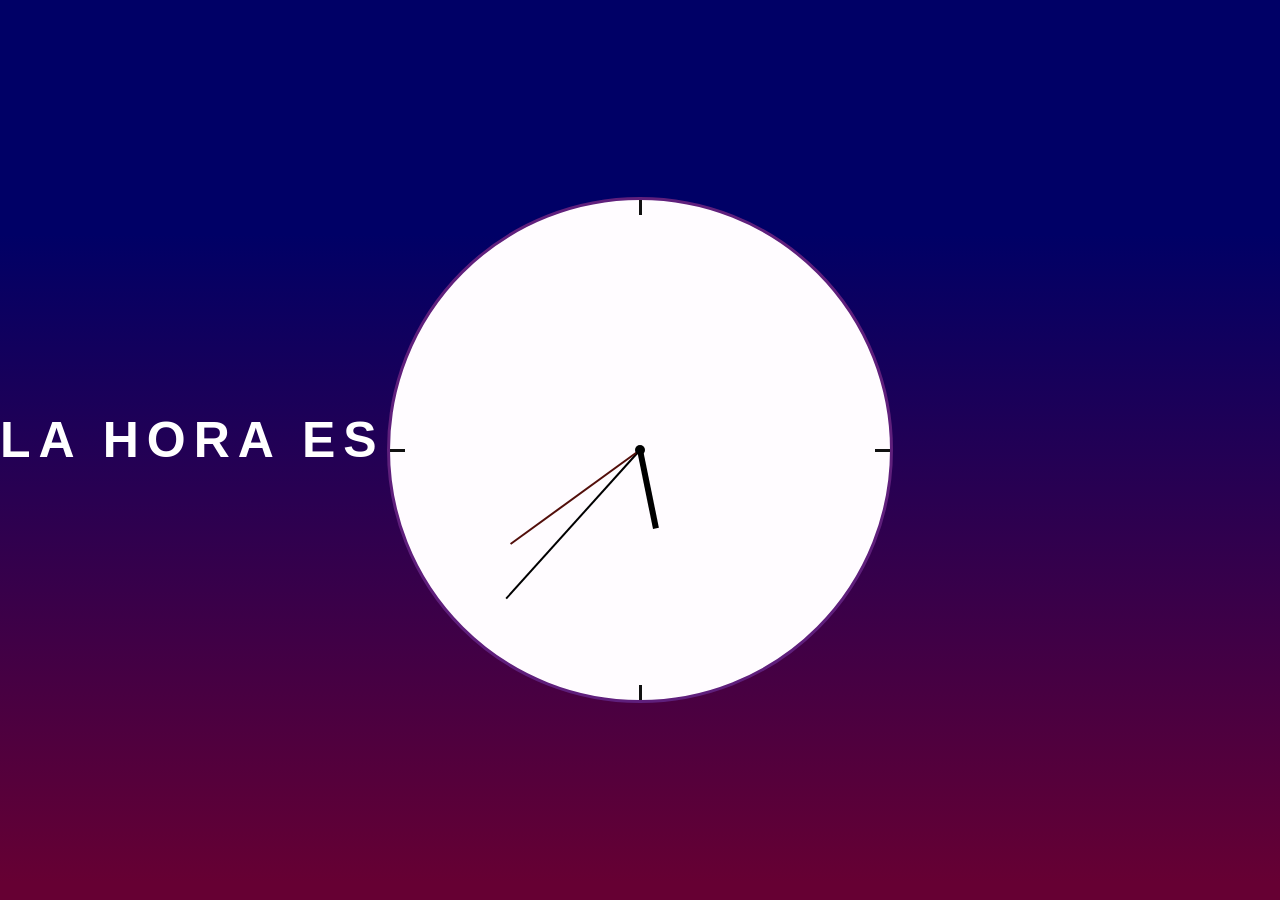
<file: JavaScript Project/index.html>
<html>
  <head>
      <title>Clock</title>
      <meta name="viewport" content="width=device-width, initial-scale=1">
      <link rel="stylesheet" href="diseno.css" />
  </head>

  <body>
    <div class="container">
        <span class="text1">La hora es</span>
      </div>

      <div class="clock">
          <div id="hours"></div>
          <div id="minutes"></div>
          <div id="seconds"></div>
          <div class="three"></div>
          <div class="six"></div>
          <div class="nine"></div>
          <div class="twelve"></div>
          <div class="center"></div>
      </div>

      <script type="text/javascript" src="codigo.js"></script>
  </body>  

  </html>
</file>
<file: JavaScript Project/diseno.css>
/* Titulo con animacion*/
*{
  padding: 0;
  margin: 0;
  font-family: sans-serif;
}
body{
  background: rgb(170, 25, 214);
}
.container{
  text-align: top;
  position: absolute;
  top: 50%;
  left: 50%;
  transform: translate(-50%,-50%);
  width: 100%;
}
.container span{
  text-transform: uppercase;
  display: block;
}
.text1{
  color: white;
  font-size: 50px;
  font-weight: 600;
  letter-spacing: 8px;
  margin-bottom: 20px;
  background: linear-gradient(to bottom,#000066 26%, #660033 98%)
  position: relative;
  animation: text 3s 1;
}
.text2{
  font-size: 30px;
  color: #6ab04c;
}

@keyframes text {
  0%{
    color: black;
    margin-bottom: -40px;
  }
  30%{
    letter-spacing: 25px;
    margin-bottom: -40px;
  }
  85%{
    letter-spacing: 8px;
    margin-bottom: -40px;
  }
}

/* Colores y texturas del reloj*/

* {
    margin: 0;
    padding: 0;
    border: 0;
  }
  /*color de fondo del reloj*/ 
  body {
    background: linear-gradient(to bottom,#000066 26%, #660033 98%);

  }
  
  .clock {
    height: 500px;
    width: 500px;
    background-color: #fffcff;
    border-radius: 100%;
    border: 3px solid #5f1f7c;
    margin: auto;
    position: absolute;
    top: 0;
    left: 0;
    bottom: 0;
    right: 0;
  }
  
  
  .twelve {
    position: absolute;
    width: 3px;
    height: 15px;
    background: #111111;
    left: 0;
    top: 0;
    right: 0;
    margin: 0 auto;
  }
  
  .three {
    position: absolute;
    width: 15px;
    height: 3px;
    background: #111111;
    top: 0;
    bottom: 0;
    right: 0;
    margin: auto 0;
  }
  
  .six {
    position: absolute;
    width: 3px;
    height: 15px;
    background: #111111;
    left: 0;
    bottom: 0;
    right: 0;
    margin: 0 auto;
  }
  
  .nine {
    position: absolute;
    width: 15px;
    height: 3px;
    background: #111111;
    top: 0;
    bottom: 0;
    left: 0;
    margin: auto 0;
  }
  
  
  
  
  .center {
    width: 10px;
    height: 10px;
    position: absolute;
    left: 0;
    right: 0;
    bottom: 0;
    top: 0;
    margin: auto;
    background: #000;
    border-radius: 100%;
  }
  
  #seconds {
    position: absolute;
    height: 160px;
    width: 2px;
    left: 0;
    right: 0;
    bottom: 160px;
    top: 0px;
    margin: auto;
    background: #000;
    -webkit-transform-origin: bottom;
    background: #520e0a;
  }
  
  #minutes {
    position: absolute;
    height: 200px;
    width: 2px;
    left: 0;
    right: 0;
    bottom: 200px;
    top: 0px;
    margin: auto;
    background: #000;
    -webkit-transform-origin: bottom;
  }
  
  #hours {
    position: absolute;
    height: 80px;
    width: 6px;
    left: 0;
    right: 0;
    bottom: 80px;
    top: 0px;
    margin: auto;
    background: #000;
    -webkit-transform-origin: bottom;
</file>
